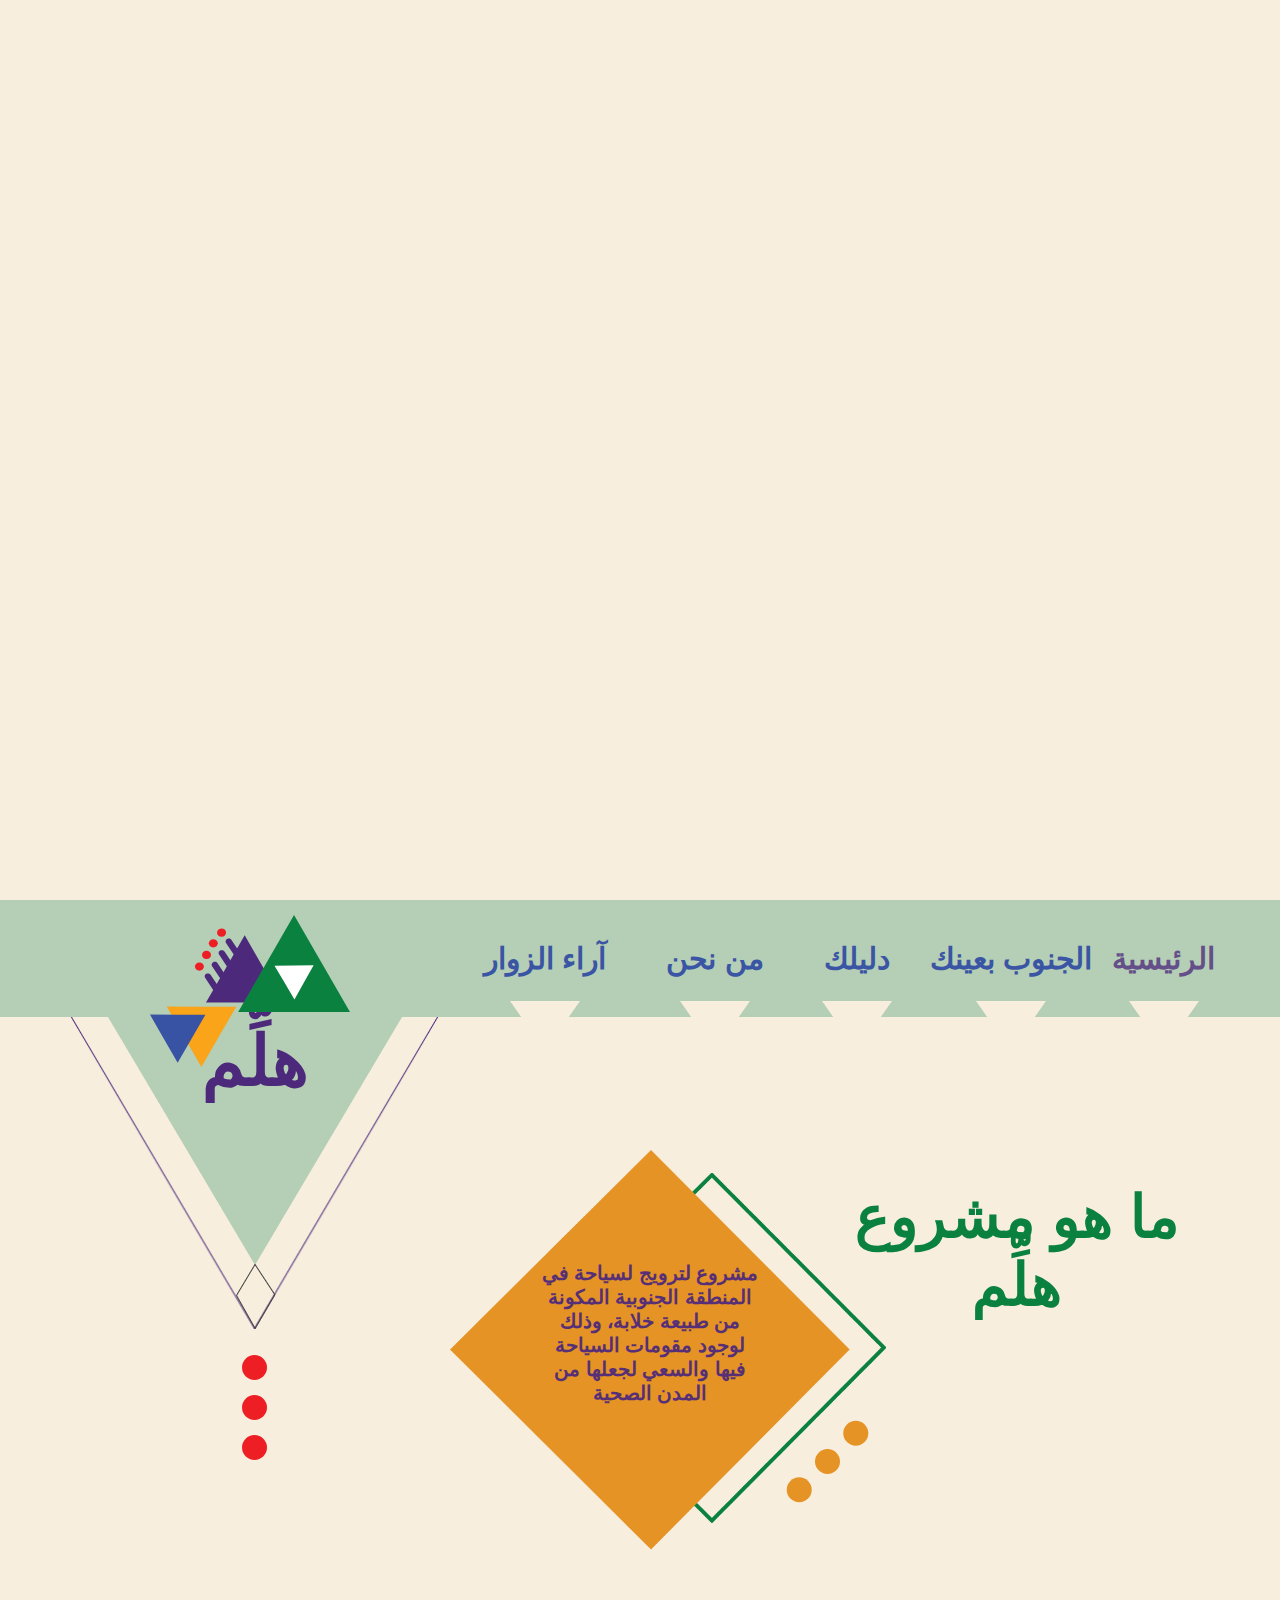
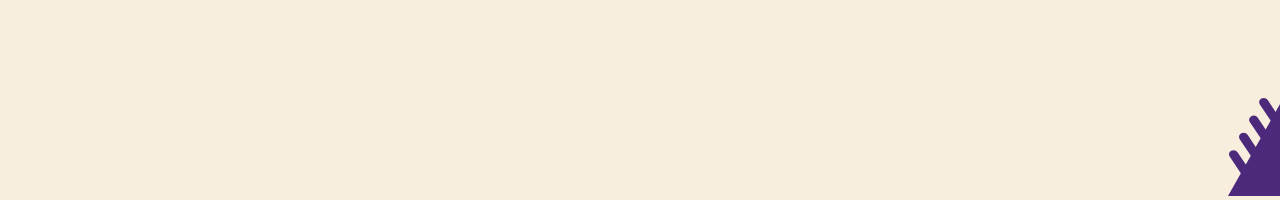
<file: index.html>
<!DOCTYPE html>
<html lang="ar">

<head>
    <meta charset="UTF-8">
    <meta name="viewport" content="width=device-width, initial-scale=1.0">
    <link rel="stylesheet" href="./css/style.css" />
    <link rel="icon" type="image/x-icon" href="./media/images/logo.svg">
    <title>هلِّم - الرئيسية</title>
</head>

<body>
    <section class="intro" id="intro">
        <iframe width="100%" height="100%" src="https://www.youtube.com/embed/hn8tTru2P1s" frameborder="0" allowfullscreen></iframe>
    </section>
    <section class="home" id="home">
        <div class="separate">
            <div class="header">
                <ul>
                    <li class="list-item">
                        <a href="/" style="color: #654F89">الرئيسية</a>
                        <div class="rectangle"></div>
                    </li>
                    <li class="list-item">
                        <a href="./public/south.html">الجنوب بعينك</a>
                        <div class="rectangle"></div>
                    </li>
                    <li class="list-item">
                        <a href="./public/guide.html">دليلك</a>
                        <div class="rectangle"></div>
                    </li>
                    <li class="list-item" style="margin: 0 20px">
                        <a href="./public/about.html">من نحن</a>
                        <div class="rectangle"></div>
                    </li>
                    <li class="list-item">
                        <a href="./public/visitors.html" >آراء الزوار</a>
                        <div class="rectangle"></div>
                    </li>
                </ul>
            </div>
            <div class="logo">
                <img src="./media/images/logo.svg" />
            </div>
            <div class="g-rectangle">
            </div>
            <div class="p-rectangle">
                <img src="./media/images/p_rectangle.png" />
            </div>
            <div class="path">
                <img src="./media/images/path.png" />
            </div>
            <div class="blue-hallom">
                <h3>
                    <span>هلِّم</span>
                </h3>
            </div>
        </div>
        <div class="bottom-path">
            <img src="./media/images/bottom_path.svg" />
        </div>
        <div class="bottom-group">
            <img src="./media/images/bottom_group.svg" />
        </div>
        <div class="rect">
            <div class="rect-image">
                <img src="./media/images/rect2.png" />
            </div>
            <div class="rect-content">
                <p>مشروع لترويج لسياحة في المنطقة الجنوبية المكونة من طبيعة خلابة، وذلك لوجود مقومات السياحة فيها
                    والسعي
                    لجعلها من المدن الصحية
                </p>
            </div>
        </div>
        <div class="green-shape">
            <img src="./media/images/green-shape.png" />
        </div>
        <div class="word-hallom">
            <h3>ما هو مشروع</h3>
            <h3>هلِّم</h3>
        </div>
        <div class="dots">
            <div class="dot"></div>
            <div class="dot"></div>
            <div class="dot"></div>
        </div>
        <div class="r-dots">
            <div class="r-dot"></div>
            <div class="r-dot"></div>
            <div class="r-dot"></div>
        </div>
    </section>
</body>

</html>
</file>
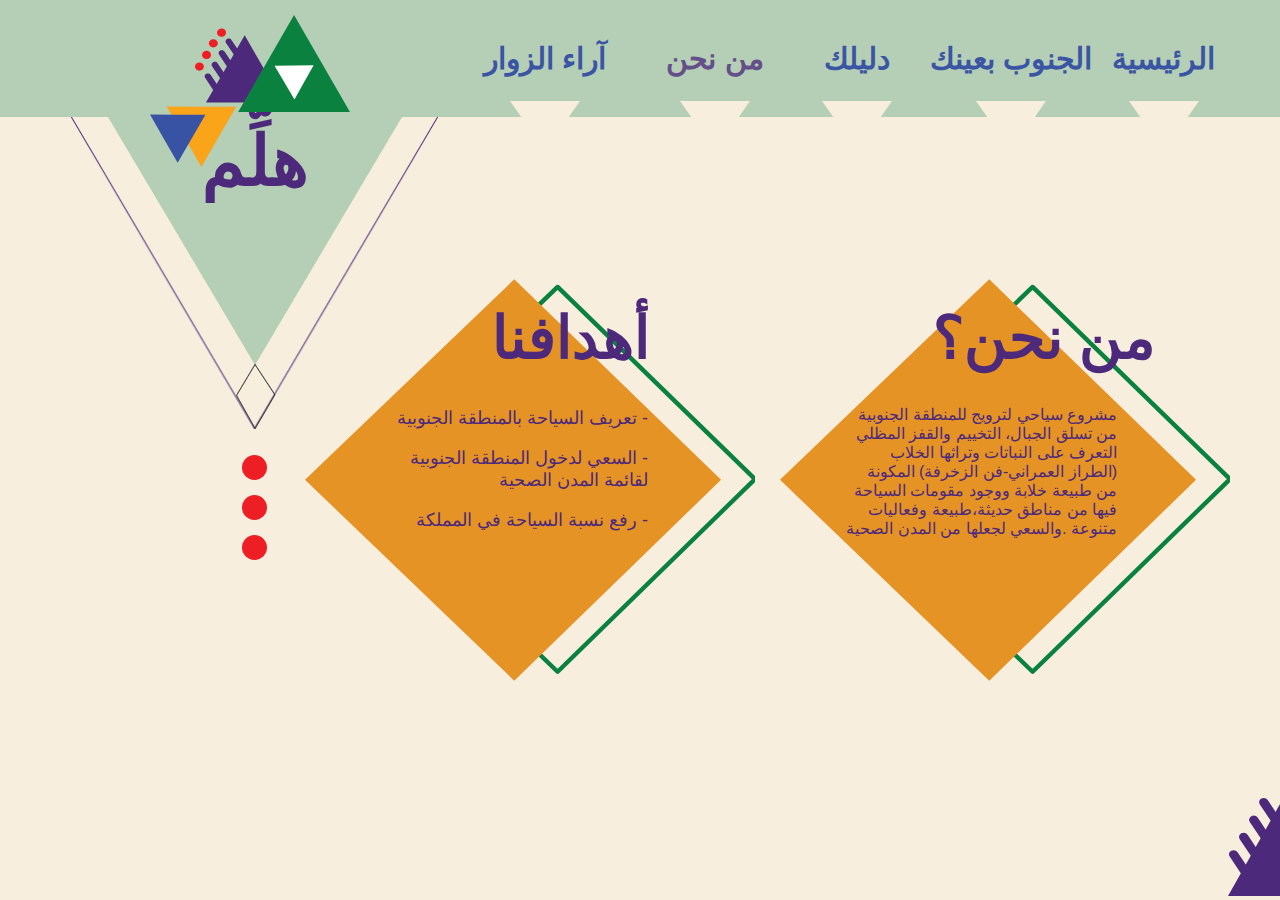
<file: html/about.html>
<!DOCTYPE html>
<html lang="ar">

<head>
    <meta charset="UTF-8">
    <meta name="viewport" content="width=device-width, initial-scale=1.0">
    <link rel="stylesheet" href="../css/style.css" />
    <link rel="icon" type="image/x-icon" href="../media/images/logo.svg">
    <title>هلِّم - الرئيسية</title>
</head>

<body>
    <div class="container">
        <div class="separate">
            <div class="header">
                <ul>
                    <li class="list-item">
                        <a href="index.html">الرئيسية</a>
                        <div class="rectangle"></div>
                    </li>
                    <li class="list-item">
                        <a href="south.html">الجنوب بعينك</a>
                        <div class="rectangle"></div>
                    </li>
                    <li class="list-item">
                        <a href="guide.html">دليلك</a>
                        <div class="rectangle"></div>
                    </li>
                    <li class="list-item" style="margin: 0 20px">
                        <a href="about.html" style="color: #654F89">من نحن</a>
                        <div class="rectangle"></div>
                    </li>
                    <li class="list-item">
                        <a href="visitors.html" >آراء الزوار</a>
                        <div class="rectangle"></div>
                    </li>
                </ul>
            </div>
            <div class="logo">
                <img src="../media/images/logo.svg" />
            </div>
            <div class="g-rectangle">
            </div>
            <div class="p-rectangle">
                <img src="../media/images/p_rectangle.png" />
            </div>
            <div class="path">
                <img src="../media/images/path.png" />
            </div>
            <div class="blue-hallom">
                <h3>هلِّم</h3>
            </div>
        </div>
        <div class="bottom-path">
            <img src="../media/images/bottom_path.svg" />
        </div>
        <div class="bottom-group">
            <img src="../media/images/bottom_group.svg" />
        </div>
        <div class="dots">
            <div class="dot"></div>
            <div class="dot"></div>
            <div class="dot"></div>
        </div>
        <section class="about" id="about">
          <div class="goals" id="goals">
            <div class="image">
                <img src="../media/images/about_rect.svg"/>
            </div>
            <div class="word">
                <h3>أهدافنا</h3>
            </div>
            <div class="content">
                <p>- تعريف السياحة بالمنطقة الجنوبية</p>
                <p>- السعي لدخول المنطقة الجنوبية لقائمة المدن الصحية</p>
                <p>- رفع نسبة السياحة في المملكة</p>
            </div>
          </div>
          <div class="aboutDef" id="aboutDef">
            <div class="image">
                <img src="../media/images/about_rect.svg"/>
            </div>
            <div class="word">
                <h3>من نحن؟</h3>
            </div>
            <div class="content">
              <p> مشروع سياحي لترويج للمنطقة الجنوبية من تسلق الجبال، التخييم والقفز المظلي التعرف على النباتات وتراثها الخلاب (الطراز العمراني-فن الزخرفة) المكونة من طبيعة خلابة ووجود مقومات السياحة فيها من مناطق حديثة،طبيعة وفعاليات متنوعة .والسعي لجعلها من المدن الصحية  </p>
            </div>
          </div>
        </section>
    </div>
</body>

</html>
</file>
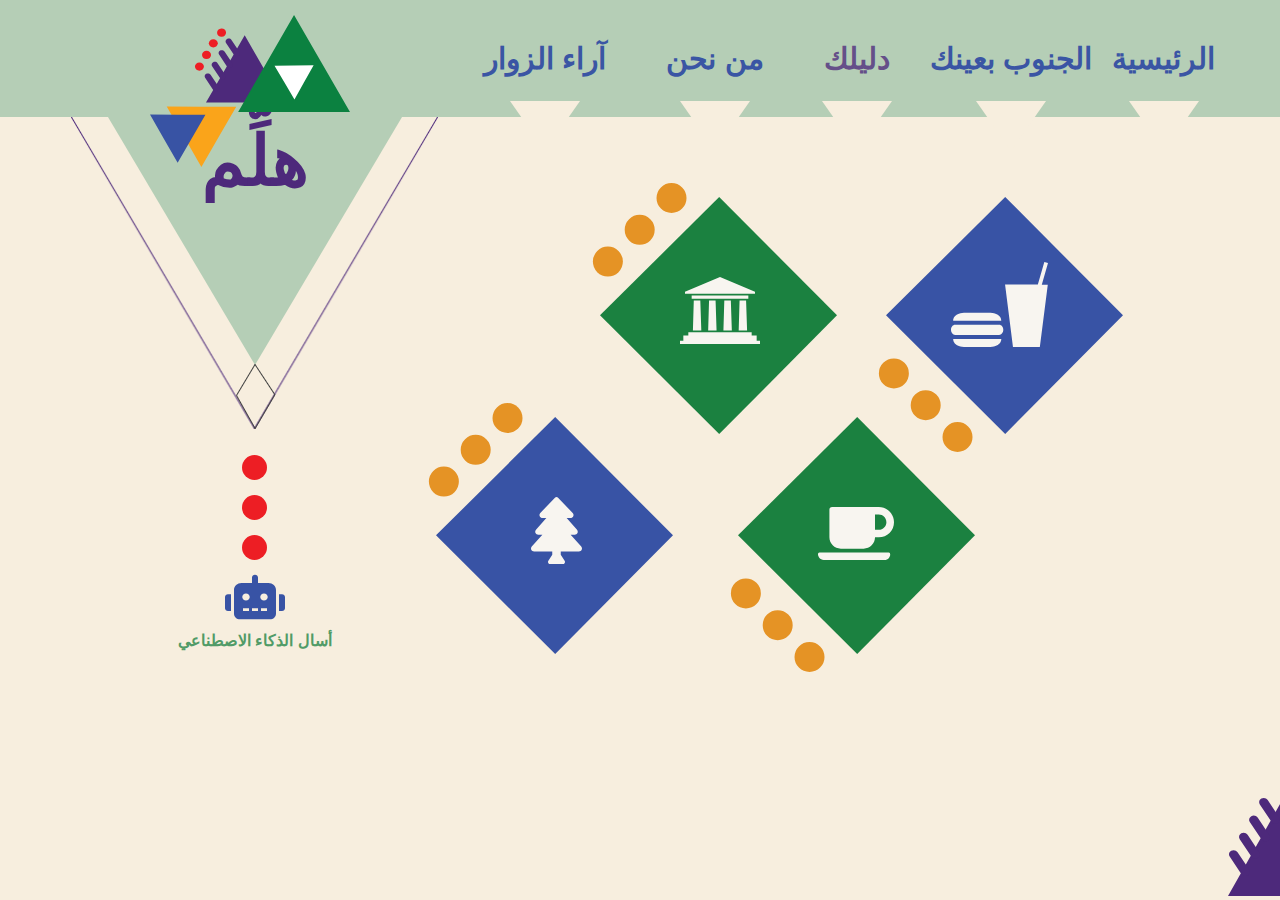
<file: html/guide.html>
<!DOCTYPE html>
<html lang="ar">

<head>
    <meta charset="UTF-8">
    <meta name="viewport" content="width=device-width, initial-scale=1.0">
    <link rel="stylesheet" href="../css/style.css" />
    <link rel="icon" type="image/x-icon" href="../media/images/logo.svg">
    <title>هلِّم - الرئيسية</title>
</head>

<body>
    <div class="container">
        <div class="separate">
            <div class="header">
                <ul>
                    <li class="list-item">
                        <a href="index.html">الرئيسية</a>
                        <div class="rectangle"></div>
                    </li>
                    <li class="list-item">
                        <a href="south.html">الجنوب بعينك</a>
                        <div class="rectangle"></div>
                    </li>
                    <li class="list-item">
                        <a href="guide.html" style="color: #654F89">دليلك</a>
                        <div class="rectangle"></div>
                    </li>
                    <li class="list-item" style="margin: 0 20px">
                        <a href="about.html">من نحن</a>
                        <div class="rectangle"></div>
                    </li>
                    <li class="list-item">
                        <a href="visitors.html" >آراء الزوار</a>
                        <div class="rectangle"></div>
                    </li>
                </ul>
            </div>
            <div class="logo">
                <img src="../media/images/logo.svg" />
            </div>
            <div class="g-rectangle">
            </div>
            <div class="p-rectangle">
                <img src="../media/images/p_rectangle.png" />
            </div>
            <div class="path">
                <img src="../media/images/path.png" />
            </div>
            <div class="blue-hallom">
                <h3>هلِّم</h3>
            </div>
        </div>
        <div class="bottom-path">
            <img src="../media/images/bottom_path.svg" />
        </div>
        <div class="bottom-group">
            <img src="../media/images/bottom_group.svg" />
        </div>
        <div class="dots">
            <div class="dot"></div>
            <div class="dot"></div>
            <div class="dot"></div>
        </div>
        <section class="guide" id="guide">
            <div class="left-guide-green" id="leftGuideGreen">
                <div class="image">
                    <img src="../media/images/guide-green.svg" />
                </div>
                <div class="icon">
                    <img src="../media/icons/museum.svg" />
                </div>
                <div class="specialDots">
                    <div class="specialDot"></div>
                    <div class="specialDot"></div>
                    <div class="specialDot"></div>
                </div>
            </div>
            <div class="right-guide-blue" id="rightGuideBlue">
                <div class="image">
                    <img src="../media/images/guide-blue.svg" />
                </div>
                <div class="icon">
                    <img src="../media/icons/food.svg" />
                </div>
                <div class="specialDots">
                    <div class="specialDot"></div>
                    <div class="specialDot"></div>
                    <div class="specialDot"></div>
                </div>
            </div>
            <div class="left-guide-blue" id="leftGuideBlue">
                <div class="image">
                    <img src="../media/images/guide-blue.svg" />
                </div>
                <div class="icon">
                    <img src="../media/icons/tree.svg" />
                </div>
                <div class="specialDots">
                    <div class="specialDot"></div>
                    <div class="specialDot"></div>
                    <div class="specialDot"></div>
                </div>
            </div>
            <div class="right-guide-green" id="rightGuideGreen">
                <div class="image">
                    <img src="../media/images/guide-green.svg" />
                </div>
                <div class="icon">
                    <img src="../media/icons/coffee.svg" />
                </div>
                <div class="specialDots">
                    <div class="specialDot"></div>
                    <div class="specialDot"></div>
                    <div class="specialDot"></div>
                </div>
            </div>
            <div class="ai" id="ai">
                <div class="ai-image"><img src="../media/icons/robot.svg" /></div>
                <h3>أسال الذكاء الاصطناعي</h3>
            </div>
        </section>
        <section class="guide" id="guideContent" style="display: none;">
            <a class="left-guide-green" id="leftGuideGreenA" target="_blank" href="https//www.google.com">
                <div class="image">
                    <img src="../media/images/guide-green.svg" />
                </div>
                <div class="text">
                    <h3 id="head1"></h3>
                </div>
                <div class="specialDots">
                    <div class="specialDot"></div>
                    <div class="specialDot"></div>
                    <div class="specialDot"></div>
                </div>
            </a>
            <a class="right-guide-blue" id="rightGuideBlueA" target="_blank">
                <div class="image">
                    <img src="../media/images/guide-blue.svg" />
                </div>
                <div class="text">
                    <h3 id="head2"></h3>
                </div>
                <div class="specialDots">
                    <div class="specialDot"></div>
                    <div class="specialDot"></div>
                    <div class="specialDot"></div>
                </div>
            </a>
            <a class="left-guide-blue" id="leftGuideBlueA" target="_blank">
                <div class="image">
                    <img src="../media/images/guide-blue.svg" />
                </div>
                <div class="text">
                    <h3 id="head3"></h3>
                </div>
                <div class="specialDots">
                    <div class="specialDot"></div>
                    <div class="specialDot"></div>
                    <div class="specialDot"></div>
                </div>
            </a>
            <a class="right-guide-green" id="rightGuideGreenA" target="_blank">
                <div class="image">
                    <img src="../media/images/guide-green.svg" />
                </div>
                <div class="text">
                    <h3 id="head4"></h3>
                </div>
                <div class="specialDots">
                    <div class="specialDot"></div>
                    <div class="specialDot"></div>
                    <div class="specialDot"></div>
                </div>
            </a>
            <div class="back" id="back">
                <h3>الخلف</h3>
            </div>
        </section>
        <section class="aiContent" id="aiContent" style="display: none;">
            <div class="right-aiContent">
                <div class="ai-rect">
                    <div class="ai-image">
                        <img src="../media/images/ai_green.svg" />
                    </div>
                    <div class="ai-path">
                        <img src="../media/images/ai_rect_path.png" />
                    </div>
                    <div class="ai-word">
                        <h3>الفئة</h3>
                    </div>
                </div>
                <div class="ai-rect">
                    <div class="ai-image">
                        <img src="../media/images/ai_green.svg" />
                    </div>
                    <div class="ai-path">
                        <img src="../media/images/ai_rect_path.png" />
                    </div>
                    <div class="ai-word">
                        <h3>البلد</h3>
                    </div>
                </div>
                <div class="ai-rect">
                    <div class="ai-image">
                        <img src="../media/images/ai_green.svg" />
                    </div>
                    <div class="ai-path">
                        <img src="../media/images/ai_rect_path.png" />
                    </div>
                    <div class="ai-word">
                        <h3>النوع</h3>
                    </div>
                </div>
            </div>
            <div class="left-aiContent">
                <div class="ai-rect">
                    <div class="ai-image">
                        <img src="../media/images/ai_yellow.svg" />
                    </div>
                    <div class="ai-path">
                        <img src="../media/images/ai_path.png" />
                    </div>
                    <div class="ai-word">
                        <select name="category" id="category">
                            <option value="selected" selected>الفئة</option>
                            <option value="مطعم">مطعم</option>
                            <option value="كافية">كافية</option>
                            <option value="مزار سياحي">مزار سياحي</option>
                            <option value="سوق">سوق</option>
                        </select>
                    </div>
                </div>
                <div class="ai-rect">
                    <div class="ai-image">
                        <img src="../media/images/ai_yellow.svg" />
                    </div>
                    <div class="ai-path">
                        <img src="../media/images/ai_path.png" />
                    </div>
                    <div class="ai-word">
                        <select name="country" id="country">
                            <option value="selected" selected>البلد</option>
                            <option value="أمريكي">أمريكي</option>
                            <option value="سعودي">سعودي</option>
                            <option value="ايطالي">ايطالي</option>
                        </select>
                    </div>
                </div>
                <div class="ai-rect">
                    <div class="ai-image">
                        <img src="../media/images/ai_yellow.svg" />
                    </div>
                    <div class="ai-path">
                        <img src="../media/images/ai_path.png" />
                    </div>
                    <div class="ai-word">
                        <select name="type" id="type">
                            <option value="selected" selected>النوع</option>
                            <option value="كاجول">كاجول</option>
                            <option value="فاين داينق">فاين داينق</option>
                        </select>
                    </div>
                </div>
            </div>
        </section>
    </div>
    <script src="../scripts/guide.js"></script>
</body>

</html>
</file>
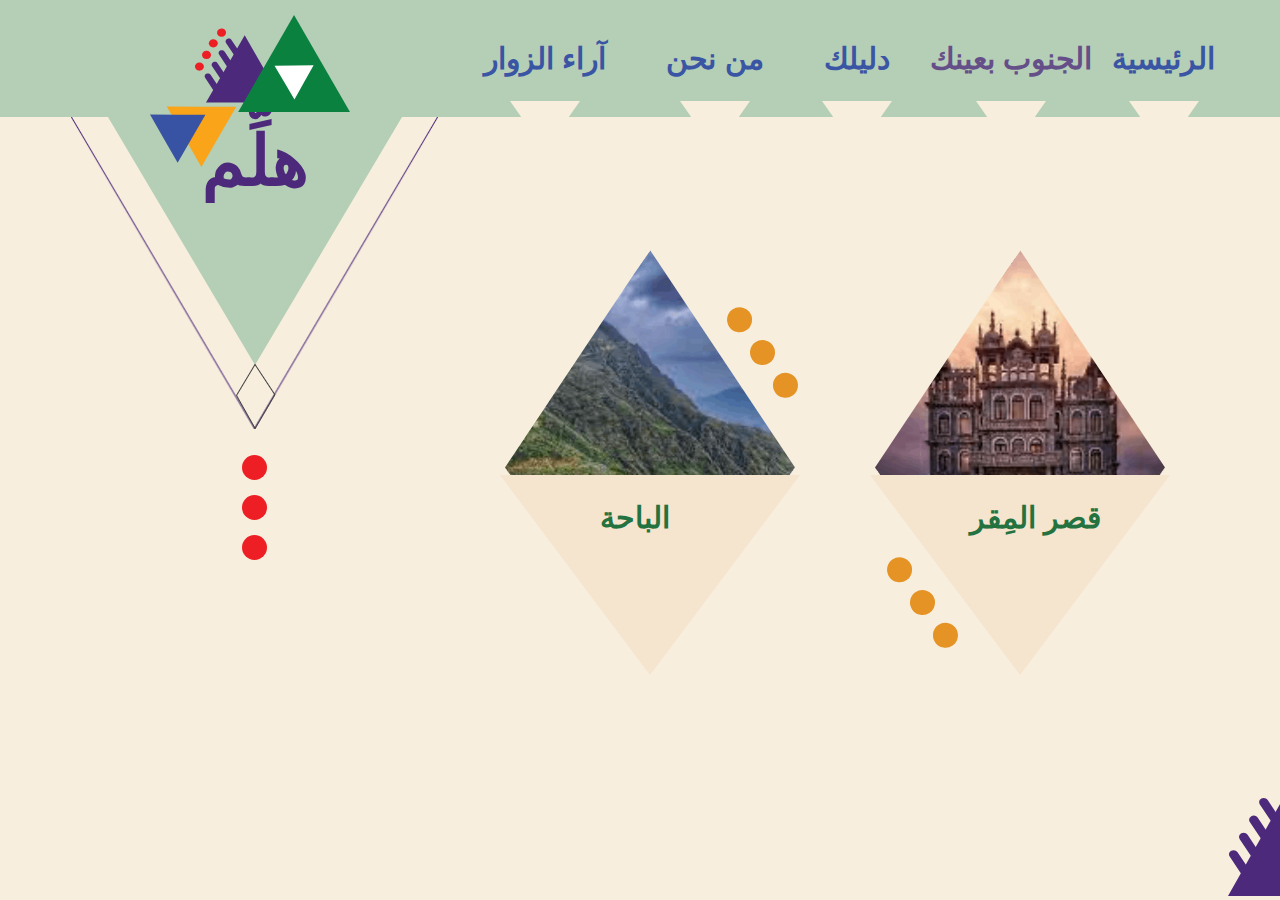
<file: html/south.html>
<!DOCTYPE html>
<html lang="ar">

<head>
    <meta charset="UTF-8">
    <meta name="viewport" content="width=device-width, initial-scale=1.0">
    <link rel="stylesheet" href="../css/style.css" />
    <link rel="icon" type="image/x-icon" href="../media/images/logo.svg">
    <title>هلِّم - الرئيسية</title>
</head>

<body>
    <div class="container">
        <div class="separate">
            <div class="header">
                <ul>
                    <li class="list-item">
                        <a href="index.html">الرئيسية</a>
                        <div class="rectangle"></div>
                    </li>
                    <li class="list-item">
                        <a href="south.html" style="color: #654F89">الجنوب بعينك</a>
                        <div class="rectangle"></div>
                    </li>
                    <li class="list-item">
                        <a href="guide.html">دليلك</a>
                        <div class="rectangle"></div>
                    </li>
                    <li class="list-item" style="margin: 0 20px">
                        <a href="about.html">من نحن</a>
                        <div class="rectangle"></div>
                    </li>
                    <li class="list-item">
                        <a href="visitors.html">آراء الزوار</a>
                        <div class="rectangle"></div>
                    </li>
                </ul>
            </div>
            <div class="logo">
                <img src="../media/images/logo.svg" />
            </div>
            <div class="g-rectangle">
            </div>
            <div class="p-rectangle">
                <img src="../media/images/p_rectangle.png" />
            </div>
            <div class="path">
                <img src="../media/images/path.png" />
            </div>
            <div class="blue-hallom">
                <h3>هلِّم</h3>
            </div>
        </div>
        <div class="bottom-path">
            <img src="../media/images/bottom_path.svg" />
        </div>
        <div class="bottom-group">
            <img src="../media/images/bottom_group.svg" />
        </div>
        <div class="dots">
            <div class="dot"></div>
            <div class="dot"></div>
            <div class="dot"></div>
        </div>
        <section class="south" id="south">
            <a href="#" id="BahaOpen">
                <div class="south360-abs">
                    <div class="bg-image-triangle"></div>
                    <div class="bottom-element">
                        <h1>الباحة</h1>
                    </div>
                </div>
            </a>
            <a href="#" id="HeadquartersOpen">
                <div class="south360-abs2">
                    <div class="bg-image-triangle bg-image-trianglea"></div>
                    <div class="bottom-element">
                        <h1>قصر المِقر</h1>
                    </div>
                </div>
            </a>
            <div class="s-dots">
                <div class="s-dot"></div>
                <div class="s-dot"></div>
                <div class="s-dot"></div>
            </div>
            <div class="s-dots ss-dots">
                <div class="s-dot"></div>
                <div class="s-dot"></div>
                <div class="s-dot"></div>
            </div>
        </section>
        <div class="frames" id="frames" style="display: none">
            <iframe id="Headquarters" width="100%" height="100%" src="" frameborder="0" allowfullscreen style="display: none;"></iframe>
            <iframe id="Baha" width="100%" height="100%" src="" frameborder="0" allowfullscreen style="display: none;"></iframe>
            <div class="frameBack" id="frameBack">
                <h3>الخلف</h3>
            </div>
        </div>
    </div>
    <script src="../scripts/south.js"></script>
</body>

</html>
</file>
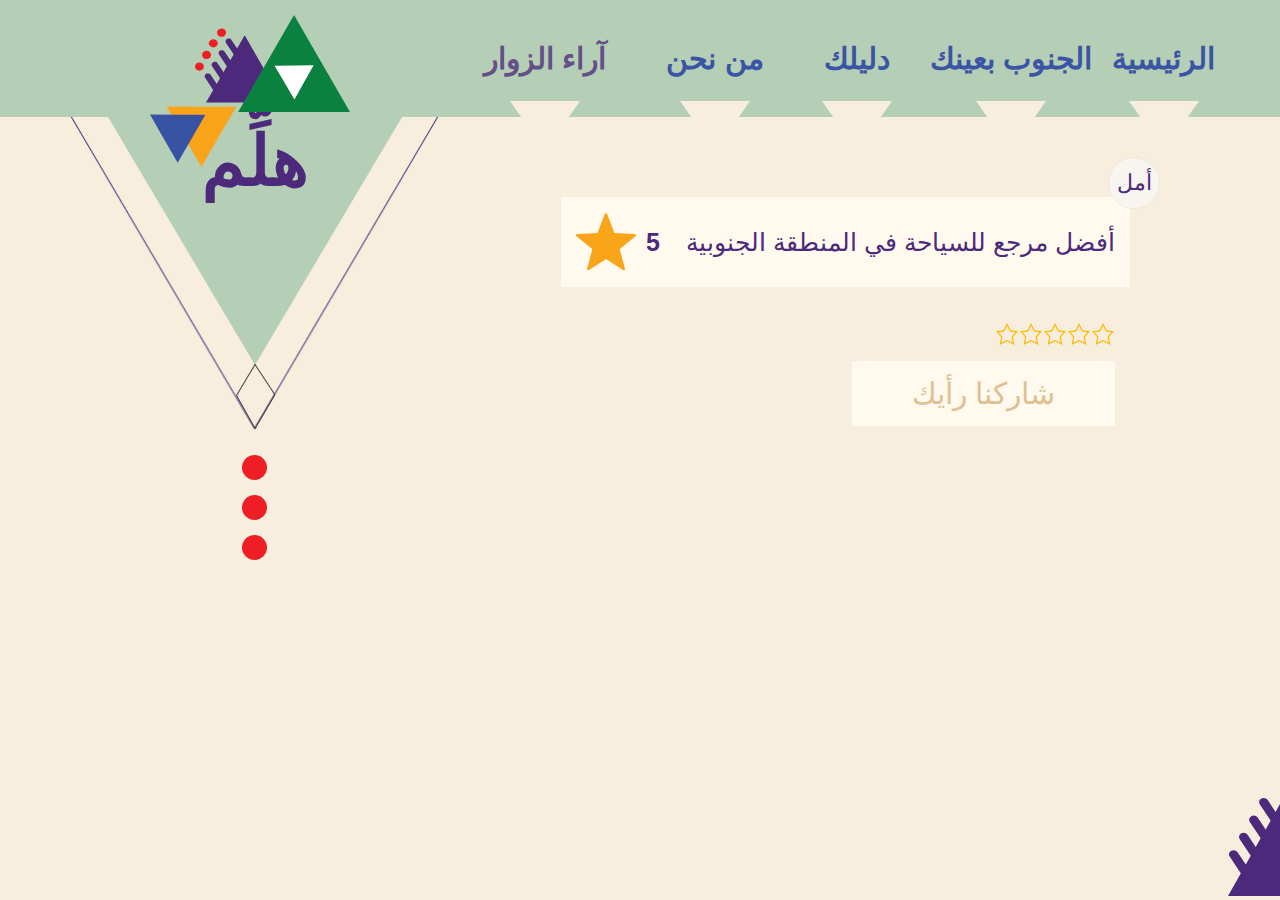
<file: html/visitors.html>
<!DOCTYPE html>
<html lang="ar">

<head>
    <meta charset="UTF-8">
    <meta name="viewport" content="width=device-width, initial-scale=1.0">
    <link rel="stylesheet" href="../css/star-rating.min.css" />
    <link rel="stylesheet" href="../css/style.css" />
    <link rel="icon" type="image/x-icon" href="../media/images/logo.svg">
    <title>هلِّم - الرئيسية</title>
</head>

<body>
    <div class="container">
        <div class="separate">
            <div class="header">
                <ul>
                    <li class="list-item">
                        <a href="index.html">الرئيسية</a>
                        <div class="rectangle"></div>
                    </li>
                    <li class="list-item">
                        <a href="south.html">الجنوب بعينك</a>
                        <div class="rectangle"></div>
                    </li>
                    <li class="list-item">
                        <a href="guide.html">دليلك</a>
                        <div class="rectangle"></div>
                    </li>
                    <li class="list-item" style="margin: 0 20px">
                        <a href="about.html">من نحن</a>
                        <div class="rectangle"></div>
                    </li>
                    <li class="list-item">
                        <a href="visitors.html" style="color: #654F89">آراء الزوار</a>
                        <div class="rectangle"></div>
                    </li>
                </ul>
            </div>
            <div class="logo">
                <img src="../media/images/logo.svg" />
            </div>
            <div class="g-rectangle">
            </div>
            <div class="p-rectangle">
                <img src="../media/images/p_rectangle.png" />
            </div>
            <div class="path">
                <img src="../media/images/path.png" />
            </div>
            <div class="blue-hallom">
                <h3>هلِّم</h3>
            </div>
        </div>
        <div class="bottom-path">
            <img src="../media/images/bottom_path.svg" />
        </div>
        <div class="bottom-group">
            <img src="../media/images/bottom_group.svg" />
        </div>
        <div class="dots">
            <div class="dot"></div>
            <div class="dot"></div>
            <div class="dot"></div>
        </div>
        <section class="visitors" id="visitors">
            <div class="reviews" id="reviews">
                <div class="review">
                    <div class="name"><span>أمل</span></div>
                    <div class="comment">
                        <p>أفضل مرجع للسياحة في المنطقة الجنوبية</p>
                        <div class="star">
                            <span style="font-family: sans-serif">5</span>
                            <img src="../media/images/star.png">
                        </div>
                    </div>
                </div>
            </div>
            <div class="options">
                <div class="expression">
                    <select class="star-rating">
                        <option value="">Select a rating</option>
                        <option value="5">Excellent</option>
                        <option value="4">Very Good</option>
                        <option value="3">Average</option>
                        <option value="2">Poor</option>
                        <option value="1">Terrible</option>
                    </select>
                    <div class="subscribeDiv">
                        <button type="button" class="subscribe" id="subscribe">شاركنا رأيك</button>
                    </div>
                </div>
                <div class="form" id="form" style="display: none;">
                    <div style="margin-bottom: 8px;">
                        <input type="text" placeholder="الاسم" id="name"/>
                    </div>
                  <div>
                    <textarea placeholder="اكتب رأيك" id="opinion"></textarea>
                  </div>
                  <div class="actions">
                    <button type="button" id="sendOpinion">أرسل</button>
                    <button type="button" id="cancelForm" style="margin-right: 8px">إلغاء</button>
                  </div>
                </div>
            </div>
        </section>
    </div>
    <script src="../scripts/star-rating.min.js"></script>
    <script src="../scripts/visitors.js"></script>
</body>

</html>
</file>
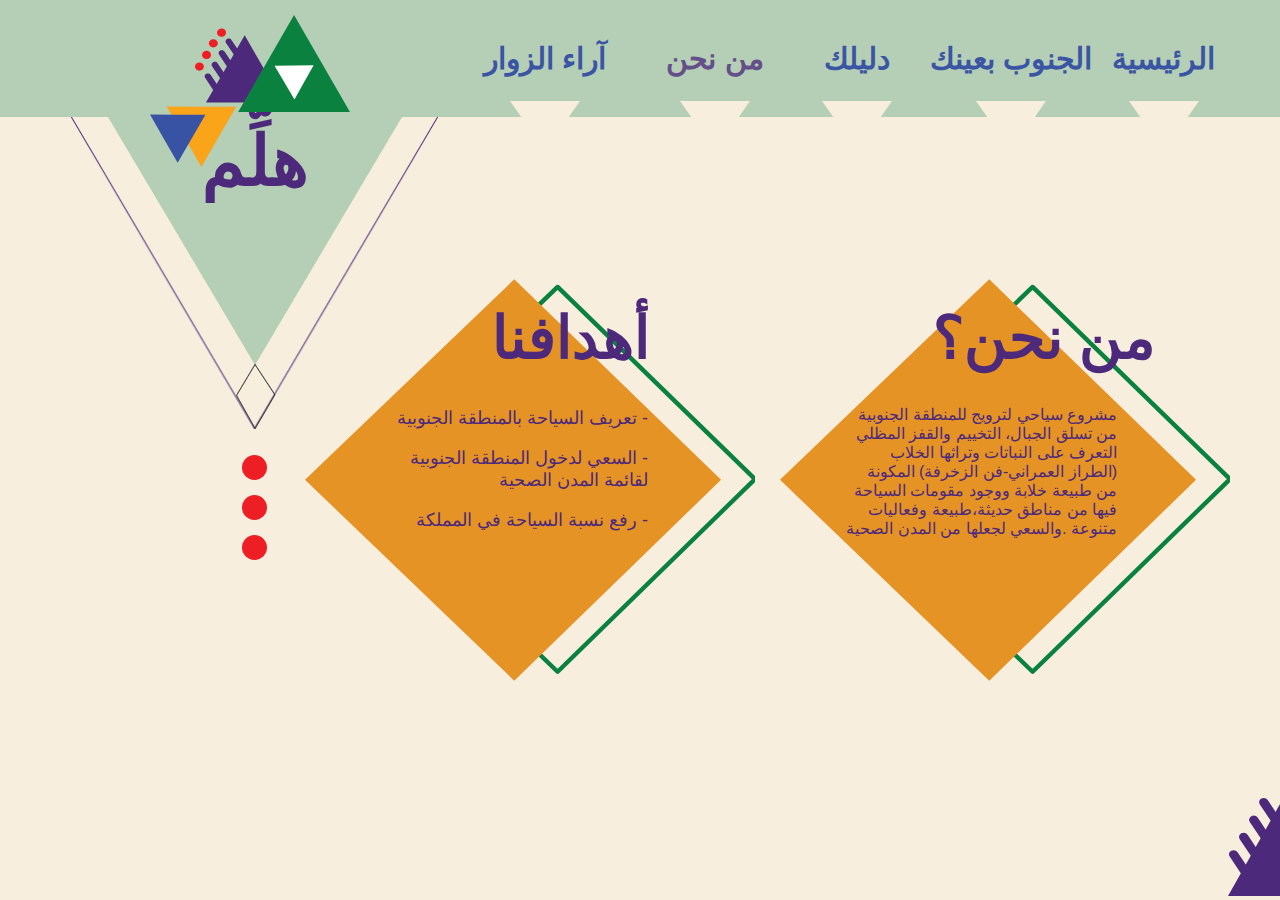
<file: public/about.html>
<!DOCTYPE html>
<html lang="ar">

<head>
    <meta charset="UTF-8">
    <meta name="viewport" content="width=device-width, initial-scale=1.0">
    <link rel="stylesheet" href="../css/style.css" />
    <link rel="icon" type="image/x-icon" href="../media/images/logo.svg">
    <title>هلِّم - الرئيسية</title>
</head>

<body>
    <div class="container">
        <div class="separate">
            <div class="header">
                <ul>
                    <li class="list-item">
                        <a href="/">الرئيسية</a>
                        <div class="rectangle"></div>
                    </li>
                    <li class="list-item">
                        <a href="south.html">الجنوب بعينك</a>
                        <div class="rectangle"></div>
                    </li>
                    <li class="list-item">
                        <a href="guide.html">دليلك</a>
                        <div class="rectangle"></div>
                    </li>
                    <li class="list-item" style="margin: 0 20px">
                        <a href="about.html" style="color: #654F89">من نحن</a>
                        <div class="rectangle"></div>
                    </li>
                    <li class="list-item">
                        <a href="visitors.html" >آراء الزوار</a>
                        <div class="rectangle"></div>
                    </li>
                </ul>
            </div>
            <div class="logo">
                <img src="../media/images/logo.svg" />
            </div>
            <div class="g-rectangle">
            </div>
            <div class="p-rectangle">
                <img src="../media/images/p_rectangle.png" />
            </div>
            <div class="path">
                <img src="../media/images/path.png" />
            </div>
            <div class="blue-hallom">
                <h3>هلِّم</h3>
            </div>
        </div>
        <div class="bottom-path">
            <img src="../media/images/bottom_path.svg" />
        </div>
        <div class="bottom-group">
            <img src="../media/images/bottom_group.svg" />
        </div>
        <div class="dots">
            <div class="dot"></div>
            <div class="dot"></div>
            <div class="dot"></div>
        </div>
        <section class="about" id="about">
          <div class="goals" id="goals">
            <div class="image">
                <img src="../media/images/about_rect.svg"/>
            </div>
            <div class="word">
                <h3>أهدافنا</h3>
            </div>
            <div class="content">
                <p>- تعريف السياحة بالمنطقة الجنوبية</p>
                <p>- السعي لدخول المنطقة الجنوبية لقائمة المدن الصحية</p>
                <p>- رفع نسبة السياحة في المملكة</p>
            </div>
          </div>
          <div class="aboutDef" id="aboutDef">
            <div class="image">
                <img src="../media/images/about_rect.svg"/>
            </div>
            <div class="word">
                <h3>من نحن؟</h3>
            </div>
            <div class="content">
              <p> مشروع سياحي لترويج للمنطقة الجنوبية من تسلق الجبال، التخييم والقفز المظلي التعرف على النباتات وتراثها الخلاب (الطراز العمراني-فن الزخرفة) المكونة من طبيعة خلابة ووجود مقومات السياحة فيها من مناطق حديثة،طبيعة وفعاليات متنوعة .والسعي لجعلها من المدن الصحية  </p>
            </div>
          </div>
        </section>
    </div>
</body>

</html>
</file>
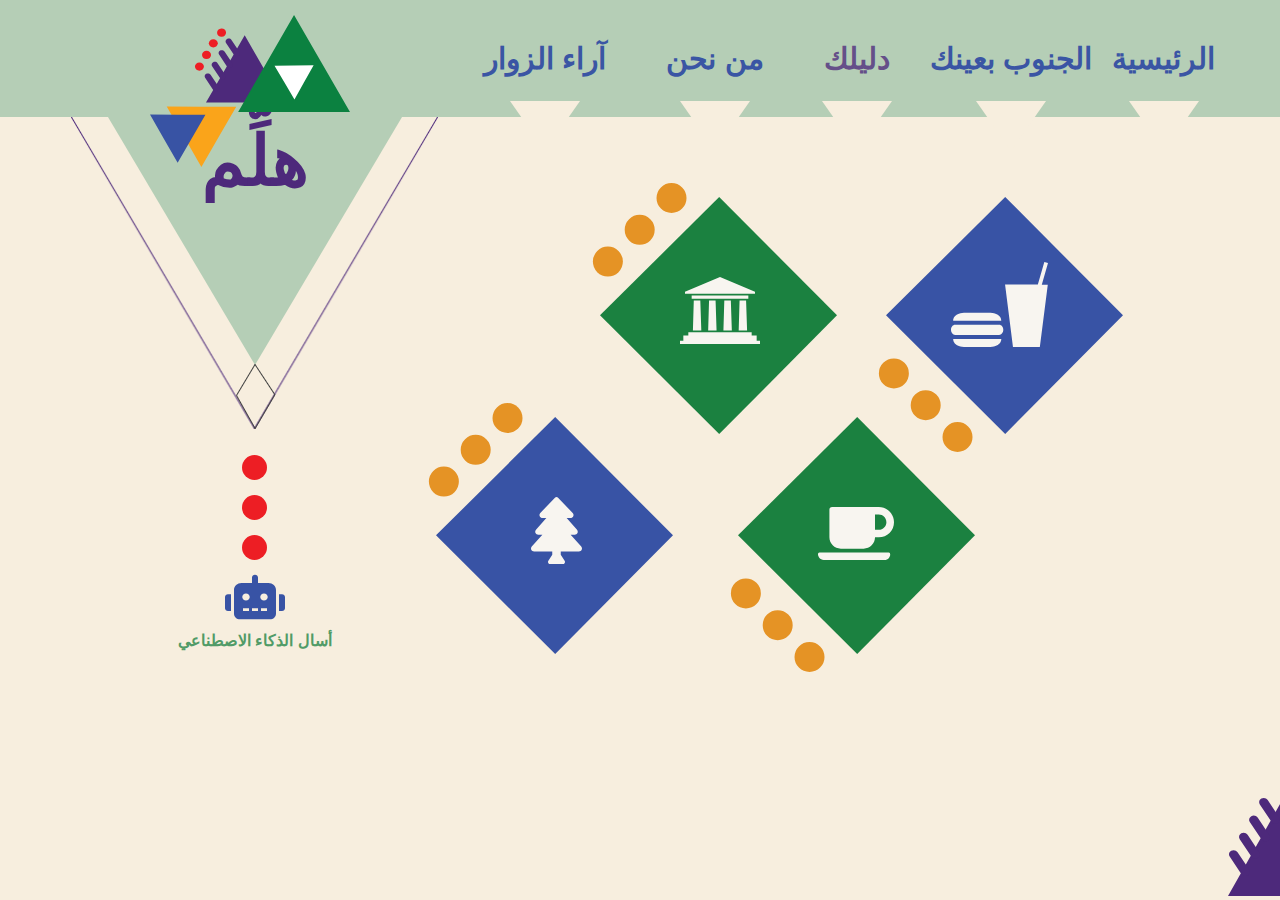
<file: public/guide.html>
<!DOCTYPE html>
<html lang="ar">

<head>
    <meta charset="UTF-8">
    <meta name="viewport" content="width=device-width, initial-scale=1.0">
    <link rel="stylesheet" href="../css/style.css" />
    <link rel="icon" type="image/x-icon" href="../media/images/logo.svg">
    <title>هلِّم - الرئيسية</title>
</head>

<body>
    <div class="container">
        <div class="separate">
            <div class="header">
                <ul>
                    <li class="list-item">
                        <a href="/">الرئيسية</a>
                        <div class="rectangle"></div>
                    </li>
                    <li class="list-item">
                        <a href="south.html">الجنوب بعينك</a>
                        <div class="rectangle"></div>
                    </li>
                    <li class="list-item">
                        <a href="guide.html" style="color: #654F89">دليلك</a>
                        <div class="rectangle"></div>
                    </li>
                    <li class="list-item" style="margin: 0 20px">
                        <a href="about.html">من نحن</a>
                        <div class="rectangle"></div>
                    </li>
                    <li class="list-item">
                        <a href="visitors.html" >آراء الزوار</a>
                        <div class="rectangle"></div>
                    </li>
                </ul>
            </div>
            <div class="logo">
                <img src="../media/images/logo.svg" />
            </div>
            <div class="g-rectangle">
            </div>
            <div class="p-rectangle">
                <img src="../media/images/p_rectangle.png" />
            </div>
            <div class="path">
                <img src="../media/images/path.png" />
            </div>
            <div class="blue-hallom">
                <h3>هلِّم</h3>
            </div>
        </div>
        <div class="bottom-path">
            <img src="../media/images/bottom_path.svg" />
        </div>
        <div class="bottom-group">
            <img src="../media/images/bottom_group.svg" />
        </div>
        <div class="dots">
            <div class="dot"></div>
            <div class="dot"></div>
            <div class="dot"></div>
        </div>
        <section class="guide" id="guide">
            <div class="left-guide-green" id="leftGuideGreen">
                <div class="image">
                    <img src="../media/images/guide-green.svg" />
                </div>
                <div class="icon">
                    <img src="../media/icons/museum.svg" />
                </div>
                <div class="specialDots">
                    <div class="specialDot"></div>
                    <div class="specialDot"></div>
                    <div class="specialDot"></div>
                </div>
            </div>
            <div class="right-guide-blue" id="rightGuideBlue">
                <div class="image">
                    <img src="../media/images/guide-blue.svg" />
                </div>
                <div class="icon">
                    <img src="../media/icons/food.svg" />
                </div>
                <div class="specialDots">
                    <div class="specialDot"></div>
                    <div class="specialDot"></div>
                    <div class="specialDot"></div>
                </div>
            </div>
            <div class="left-guide-blue" id="leftGuideBlue">
                <div class="image">
                    <img src="../media/images/guide-blue.svg" />
                </div>
                <div class="icon">
                    <img src="../media/icons/tree.svg" />
                </div>
                <div class="specialDots">
                    <div class="specialDot"></div>
                    <div class="specialDot"></div>
                    <div class="specialDot"></div>
                </div>
            </div>
            <div class="right-guide-green" id="rightGuideGreen">
                <div class="image">
                    <img src="../media/images/guide-green.svg" />
                </div>
                <div class="icon">
                    <img src="../media/icons/coffee.svg" />
                </div>
                <div class="specialDots">
                    <div class="specialDot"></div>
                    <div class="specialDot"></div>
                    <div class="specialDot"></div>
                </div>
            </div>
            <div class="ai" id="ai">
                <div class="ai-image"><img src="../media/icons/robot.svg" /></div>
                <h3>أسال الذكاء الاصطناعي</h3>
            </div>
        </section>
        <section class="guide" id="guideContent" style="display: none;">
            <a class="left-guide-green" id="leftGuideGreenA" target="_blank" href="https//www.google.com">
                <div class="image">
                    <img src="../media/images/guide-green.svg" />
                </div>
                <div class="text">
                    <h3 id="head1"></h3>
                </div>
                <div class="specialDots">
                    <div class="specialDot"></div>
                    <div class="specialDot"></div>
                    <div class="specialDot"></div>
                </div>
            </a>
            <a class="right-guide-blue" id="rightGuideBlueA" target="_blank">
                <div class="image">
                    <img src="../media/images/guide-blue.svg" />
                </div>
                <div class="text">
                    <h3 id="head2"></h3>
                </div>
                <div class="specialDots">
                    <div class="specialDot"></div>
                    <div class="specialDot"></div>
                    <div class="specialDot"></div>
                </div>
            </a>
            <a class="left-guide-blue" id="leftGuideBlueA" target="_blank">
                <div class="image">
                    <img src="../media/images/guide-blue.svg" />
                </div>
                <div class="text">
                    <h3 id="head3"></h3>
                </div>
                <div class="specialDots">
                    <div class="specialDot"></div>
                    <div class="specialDot"></div>
                    <div class="specialDot"></div>
                </div>
            </a>
            <a class="right-guide-green" id="rightGuideGreenA" target="_blank">
                <div class="image">
                    <img src="../media/images/guide-green.svg" />
                </div>
                <div class="text">
                    <h3 id="head4"></h3>
                </div>
                <div class="specialDots">
                    <div class="specialDot"></div>
                    <div class="specialDot"></div>
                    <div class="specialDot"></div>
                </div>
            </a>
            <div class="back" id="back">
                <h3>الخلف</h3>
            </div>
        </section>
        <section class="aiContent" id="aiContent" style="display: none;">
            <div class="right-aiContent">
                <div class="ai-rect">
                    <div class="ai-image">
                        <img src="../media/images/ai_green.svg" />
                    </div>
                    <div class="ai-path">
                        <img src="../media/images/ai_rect_path.png" />
                    </div>
                    <div class="ai-word">
                        <h3>الفئة</h3>
                    </div>
                </div>
                <div class="ai-rect">
                    <div class="ai-image">
                        <img src="../media/images/ai_green.svg" />
                    </div>
                    <div class="ai-path">
                        <img src="../media/images/ai_rect_path.png" />
                    </div>
                    <div class="ai-word">
                        <h3>البلد</h3>
                    </div>
                </div>
                <div class="ai-rect">
                    <div class="ai-image">
                        <img src="../media/images/ai_green.svg" />
                    </div>
                    <div class="ai-path">
                        <img src="../media/images/ai_rect_path.png" />
                    </div>
                    <div class="ai-word">
                        <h3>النوع</h3>
                    </div>
                </div>
            </div>
            <div class="left-aiContent">
                <div class="ai-rect">
                    <div class="ai-image">
                        <img src="../media/images/ai_yellow.svg" />
                    </div>
                    <div class="ai-path">
                        <img src="../media/images/ai_path.png" />
                    </div>
                    <div class="ai-word">
                        <select name="category" id="category">
                            <option value="selected" selected>الفئة</option>
                            <option value="مطعم">مطعم</option>
                            <option value="كافية">كافية</option>
                            <option value="مزار سياحي">مزار سياحي</option>
                            <option value="سوق">سوق</option>
                        </select>
                    </div>
                </div>
                <div class="ai-rect">
                    <div class="ai-image">
                        <img src="../media/images/ai_yellow.svg" />
                    </div>
                    <div class="ai-path">
                        <img src="../media/images/ai_path.png" />
                    </div>
                    <div class="ai-word">
                        <select name="country" id="country">
                            <option value="selected" selected>البلد</option>
                            <option value="أمريكي">أمريكي</option>
                            <option value="سعودي">سعودي</option>
                            <option value="ايطالي">ايطالي</option>
                        </select>
                    </div>
                </div>
                <div class="ai-rect">
                    <div class="ai-image">
                        <img src="../media/images/ai_yellow.svg" />
                    </div>
                    <div class="ai-path">
                        <img src="../media/images/ai_path.png" />
                    </div>
                    <div class="ai-word">
                        <select name="type" id="type">
                            <option value="selected" selected>النوع</option>
                            <option value="كاجول">كاجول</option>
                            <option value="فاين داينق">فاين داينق</option>
                        </select>
                    </div>
                </div>
            </div>
        </section>
    </div>
    <script src="../scripts/guide.js"></script>
</body>

</html>
</file>
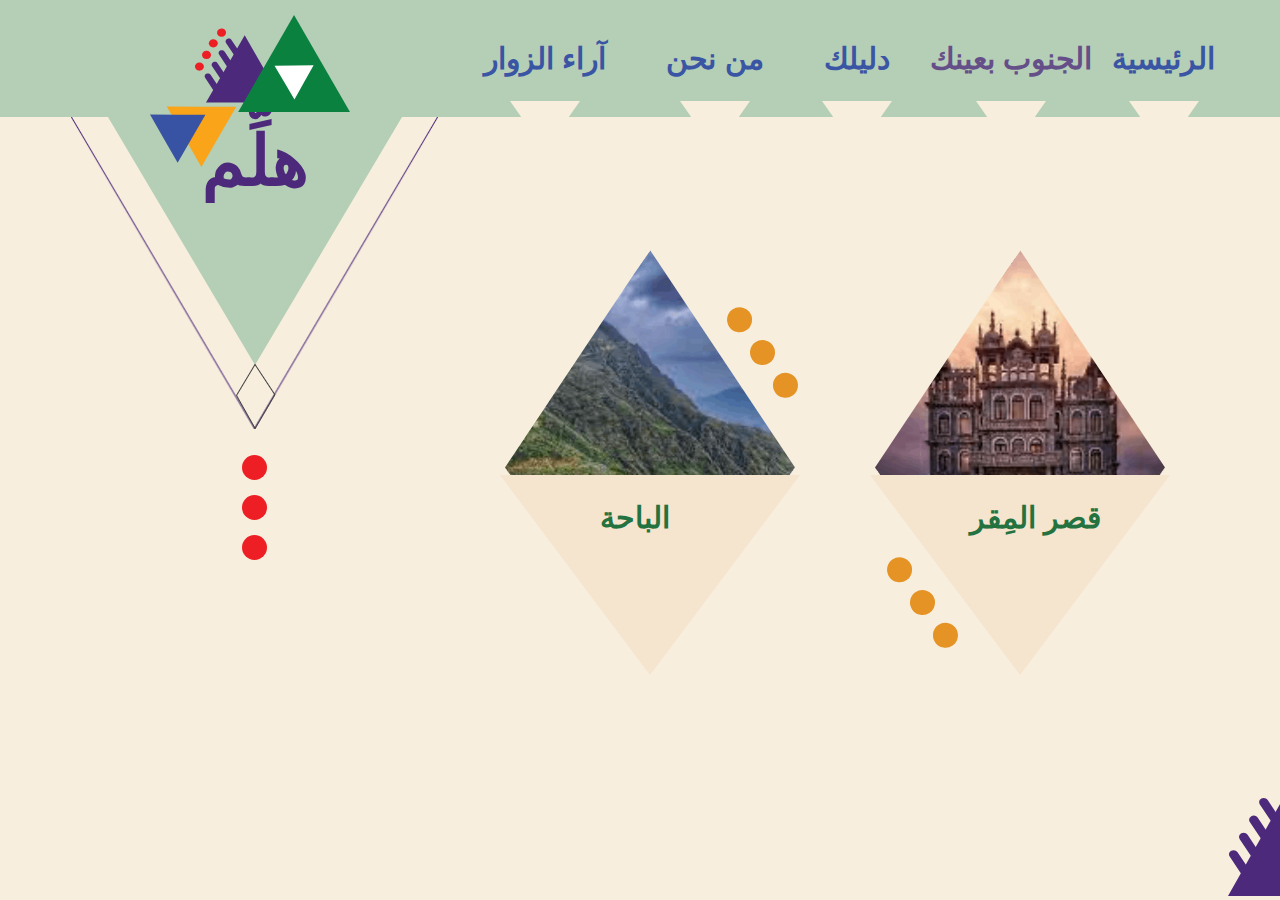
<file: public/south.html>
<!DOCTYPE html>
<html lang="ar">

<head>
    <meta charset="UTF-8">
    <meta name="viewport" content="width=device-width, initial-scale=1.0">
    <link rel="stylesheet" href="../css/style.css" />
    <link rel="icon" type="image/x-icon" href="../media/images/logo.svg">
    <title>هلِّم - الرئيسية</title>
</head>

<body>
    <div class="container">
        <div class="separate">
            <div class="header">
                <ul>
                    <li class="list-item">
                        <a href="/">الرئيسية</a>
                        <div class="rectangle"></div>
                    </li>
                    <li class="list-item">
                        <a  href="./south.html" style="color: #654F89">الجنوب بعينك</a>
                        <div class="rectangle"></div>
                    </li>
                    <li class="list-item">
                        <a href="./guide.html">دليلك</a>
                        <div class="rectangle"></div>
                    </li>
                    <li class="list-item" style="margin: 0 20px">
                        <a href="./about.html">من نحن</a>
                        <div class="rectangle"></div>
                    </li>
                    <li class="list-item">
                        <a href="./visitors.html" >آراء الزوار</a>
                        <div class="rectangle"></div>
                    </li>
                </ul>
            </div>
            <div class="logo">
                <img src="../media/images/logo.svg" />
            </div>
            <div class="g-rectangle">
            </div>
            <div class="p-rectangle">
                <img src="../media/images/p_rectangle.png" />
            </div>
            <div class="path">
                <img src="../media/images/path.png" />
            </div>
            <div class="blue-hallom">
                <h3>هلِّم</h3>
            </div>
        </div>
        <div class="bottom-path">
            <img src="../media/images/bottom_path.svg" />
        </div>
        <div class="bottom-group">
            <img src="../media/images/bottom_group.svg" />
        </div>
        <div class="dots">
            <div class="dot"></div>
            <div class="dot"></div>
            <div class="dot"></div>
        </div>
        <section class="south" id="south">
            <a href="#" id="BahaOpen">
                <div class="south360-abs">
                    <div class="bg-image-triangle"></div>
                    <div class="bottom-element">
                        <h1>الباحة</h1>
                    </div>
                </div>
            </a>
            <a href="#" id="HeadquartersOpen">
                <div class="south360-abs2">
                    <div class="bg-image-triangle bg-image-trianglea"></div>
                    <div class="bottom-element">
                        <h1>قصر المِقر</h1>
                    </div>
                </div>
            </a>
            <div class="s-dots">
                <div class="s-dot"></div>
                <div class="s-dot"></div>
                <div class="s-dot"></div>
            </div>
            <div class="s-dots ss-dots">
                <div class="s-dot"></div>
                <div class="s-dot"></div>
                <div class="s-dot"></div>
            </div>
        </section>
        <div class="frames" id="frames" style="display: none">
            <iframe id="Headquarters" width="100%" height="100%" src="" frameborder="0" allowfullscreen style="display: none;"></iframe>
            <iframe id="Baha" width="100%" height="100%" src="" frameborder="0" allowfullscreen style="display: none;"></iframe>
            <div class="frameBack" id="frameBack">
                <h3>الخلف</h3>
            </div>
        </div>
    </div>
    <script src="../scripts/south.js"></script>
</body>

</html>
</file>
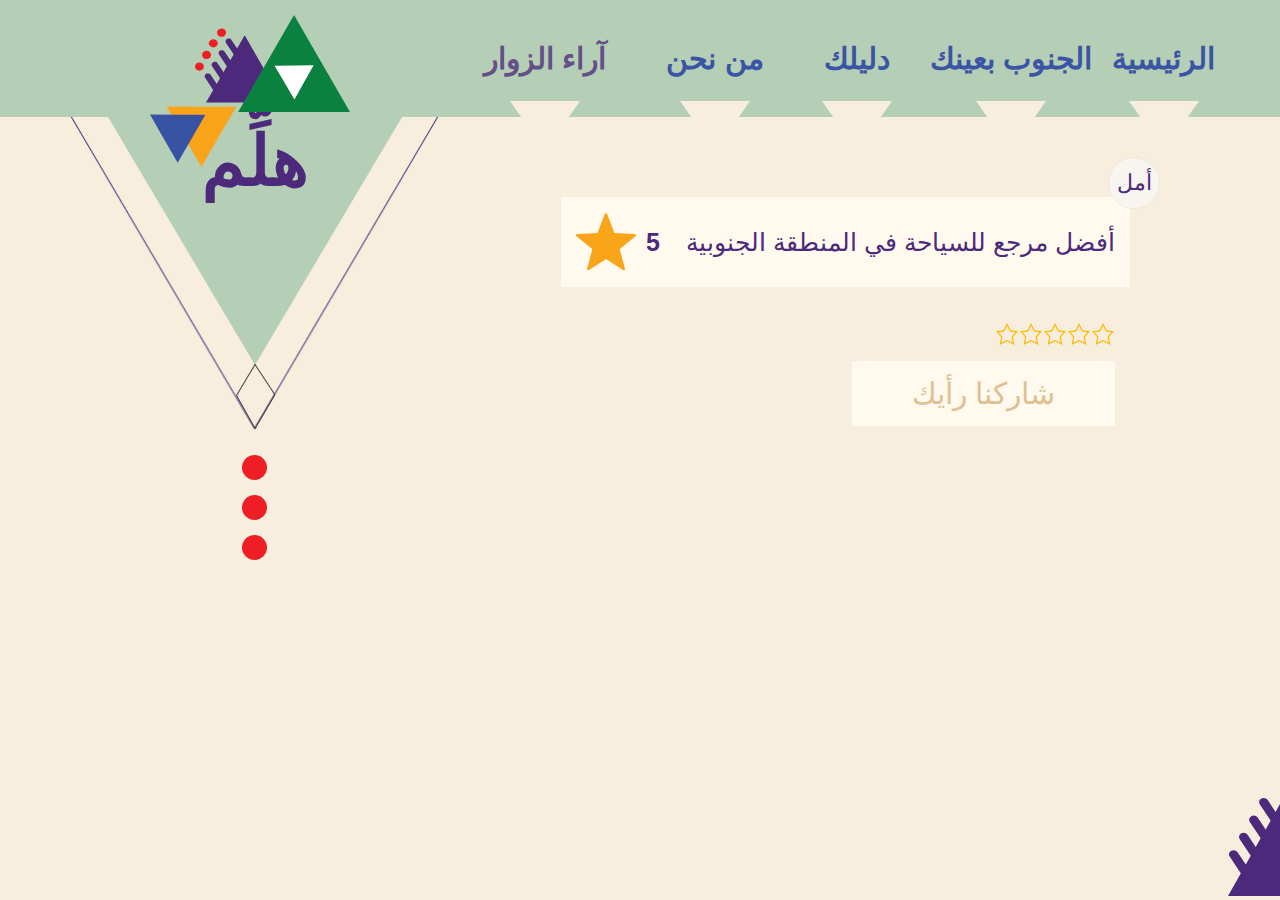
<file: public/visitors.html>
<!DOCTYPE html>
<html lang="ar">

<head>
    <meta charset="UTF-8">
    <meta name="viewport" content="width=device-width, initial-scale=1.0">
    <link rel="stylesheet" href="../css/star-rating.min.css" />
    <link rel="stylesheet" href="../css/style.css" />
    <link rel="icon" type="image/x-icon" href="../media/images/logo.svg">
    <title>هلِّم - الرئيسية</title>
</head>

<body>
    <div class="container">
        <div class="separate">
            <div class="header">
                <ul>
                    <li class="list-item">
                        <a href="/">الرئيسية</a>
                        <div class="rectangle"></div>
                    </li>
                    <li class="list-item">
                        <a href="south.html">الجنوب بعينك</a>
                        <div class="rectangle"></div>
                    </li>
                    <li class="list-item">
                        <a href="guide.html">دليلك</a>
                        <div class="rectangle"></div>
                    </li>
                    <li class="list-item" style="margin: 0 20px">
                        <a href="about.html">من نحن</a>
                        <div class="rectangle"></div>
                    </li>
                    <li class="list-item">
                        <a href="visitors.html" style="color: #654F89">آراء الزوار</a>
                        <div class="rectangle"></div>
                    </li>
                </ul>
            </div>
            <div class="logo">
                <img src="../media/images/logo.svg" />
            </div>
            <div class="g-rectangle">
            </div>
            <div class="p-rectangle">
                <img src="../media/images/p_rectangle.png" />
            </div>
            <div class="path">
                <img src="../media/images/path.png" />
            </div>
            <div class="blue-hallom">
                <h3>هلِّم</h3>
            </div>
        </div>
        <div class="bottom-path">
            <img src="../media/images/bottom_path.svg" />
        </div>
        <div class="bottom-group">
            <img src="../media/images/bottom_group.svg" />
        </div>
        <div class="dots">
            <div class="dot"></div>
            <div class="dot"></div>
            <div class="dot"></div>
        </div>
        <section class="visitors" id="visitors">
            <div class="reviews" id="reviews">
                <div class="review">
                    <div class="name"><span>أمل</span></div>
                    <div class="comment">
                        <p>أفضل مرجع للسياحة في المنطقة الجنوبية</p>
                        <div class="star">
                            <span style="font-family: sans-serif">5</span>
                            <img src="../media/images/star.png">
                        </div>
                    </div>
                </div>
            </div>
            <div class="options">
                <div class="expression">
                    <select class="star-rating">
                        <option value="">Select a rating</option>
                        <option value="5">Excellent</option>
                        <option value="4">Very Good</option>
                        <option value="3">Average</option>
                        <option value="2">Poor</option>
                        <option value="1">Terrible</option>
                    </select>
                    <div class="subscribeDiv">
                        <button type="button" class="subscribe" id="subscribe">شاركنا رأيك</button>
                    </div>
                </div>
                <div class="form" id="form" style="display: none;">
                    <div style="margin-bottom: 8px;">
                        <input type="text" placeholder="الاسم" id="name"/>
                    </div>
                  <div>
                    <textarea placeholder="اكتب رأيك" id="opinion"></textarea>
                  </div>
                  <div class="actions">
                    <button type="button" id="sendOpinion">أرسل</button>
                    <button type="button" id="cancelForm" style="margin-right: 8px">إلغاء</button>
                  </div>
                </div>
            </div>
        </section>
    </div>
    <script src="../scripts/star-rating.min.js"></script>
    <script src="../scripts/visitors.js"></script>
</body>

</html>
</file>
<file: css/style.css>
/* Font */
@import url('https://fonts.googleapis.com/css2?family=Kufam:ital@1&display=swap');
@import url("https://db.onlinewebfonts.com/c/c144af7d488f9069913d40dee3cd1f70?family=Algerian");
/* Font */

/* General */

a {
    text-decoration: none;
}
/* General /*

/* Utilties */
.d-none {
    display: none !important;
}
.d-block {
    display: block !important;
}

.text-blue {
    color: #3A55A4 !important;
}

body {
    font-family: 'Algerian', sans-serif;
    border: 0;
    margin: 0;
    padding: 0;
    direction: rtl;
    background-color: #F7EEDE;
}

textarea {
    font-family: 'Algerian', sans-serif;
}


/* Intro */
.intro {
    height: 100vh;
    width: 100%;
}

video {
    object-fit: fill;
}

/* Intro */


/* Home */
.home {
    height: 100vh;
    position: relative;
}

/* Home */

.separate {
    padding: 25px;
    background-color: #B5CEB6;
    display: flex;
    justify-content: space-between;
    align-items: center;
}

.g-rectangle {
    position: absolute;
    width: 0;
	height: 0;
	border-left: 150px solid transparent;
	border-right: 150px solid transparent;
	border-top: 253px solid #B5CEB6;
    top: 112px;
    left: 105px;
}

.p-rectangle {
    position: absolute;
    top: 115px;
    left: 70px;
    z-index: -20;
}

.path {
    position: absolute;
    top: 364px;
    left: 236px;
}

.blue-hallom {
    color: #4d297b;
    position: absolute;
    top: 50px;
    left: 202px;
    font-size: 60px;
}

.bottom-path {
    position: absolute;
    bottom: 0;
    right: -60px;
}

.bottom-group {
    position: absolute;
    bottom: 20px;;
    right: 0;
    z-index: 100;
}

.header ul {
    display: flex;
}

.header ul li {
    list-style-type: none;
    position: relative;
    display: flex;
    justify-content: center;

}

.header ul li a {
    text-decoration: none;
    font-size: 30px;
    font-weight: normal;
    font-style: normal;
    text-align: left;
    color: #3A55A4;
    margin: 0 20px;
    font-weight: bold;
    position: relative;
}

.header ul li .rectangle {
    position: absolute;
    width: 0;
    height: 0;
    border-left: 35px solid transparent;
    border-right: 35px solid transparent;
    border-top: 50px solid #F7EEDE;
    top: 60px;
}



.header ul li a:hover {
    color: #654F89;
}

.logo {
    position: absolute;
    left: 150px;
    top: 15px;
    z-index: 3000;
}

.logo img {
    width: 200px;
}


.header ul li:first-child a {
    margin: 0;
}

.rect {
    position: absolute;
    left: 500px;
    top: 250px;
    height: 350px;
    width: 350px;

}

.green-shape {
    position: absolute;
    left: 536px;
    top: 273px;
    height: 350px;
    width: 350px;
    z-index: -3;
}

.green-shape img {
    height: 350px;
    width: 350px;
}

.word-hallom {
    position: absolute;
    left: 855px;
    top: 283px;
    height: 350px;
    font-size: 50px;
    color: #0B8140;
    text-align: center;
}
.word-hallom h3 {
    margin: 0;
}

.rect-image img {
    height: 400px;
    width: 400px;
}

.rect-content {
    position: absolute;
    top: 91px;
    right: 50px;
}

.rect-content p {
    font-size: 20px;
    text-align: center;
    color: #562F76;
    padding: 0 40px;
    font-weight: bold
}

.dots {
    position: absolute;
    top: 455px;
    left: 242px;
}

.dots .dot {
    height: 25px;
    width: 25px;
    border-radius: 50%;
    background-color: #ED1E24;
    margin-top: 15px;
}


.dots .dot:first-child {
    margin-top: 0;
}


.r-dots {
    position: absolute;
    top: 509px;
    left: 815px;
    transform: rotate(45deg);
}

.r-dots .r-dot {
    height: 25px;
    width: 25px;
    border-radius: 50%;
    background-color: #E59325;
    margin-top: 15px;
}


.r-dots .r-dot:first-child {
    margin-top: 0;
}



/* South */
.south360-abs {
    position: absolute;
    left: 500px;
    top: 250px;
}

.south360-abs2 {
    position: absolute;
    left: 870px;
    top: 250px;
}

.bg-image-triangle {    
    width: 300px;
    height: 225px;
    margin: auto;
    object-fit: cover;
    background-image: url("../media/images/baha.png");
    background-size: cover;
    clip-path: polygon(50% 0%, 0% 100%, 100% 100%);
  }

  .bg-image-trianglea {
    background-image: url("../media/images/makr.png");
  }

.bottom-element {
    width: 0px;
    height: 0px;
    border: 175px solid;
    border-color: #F5E4CE transparent transparent transparent;
    border-width: 200px 150px 0 150px;
    display: flex;
}
.bottom-element h1 {
    font-size: 30px;
    color: #237240;
    position: absolute;
    top: 230px;
    left: 100px;
}

.s-dots {
    position: absolute;
    top: 550px;
    left: 910px;
    transform: rotate(145deg);
}

.ss-dots {
    top: 300px;
    left: 750px;
}

.s-dots .s-dot {
    height: 25px;
    width: 25px;
    border-radius: 50%;
    background-color: #E59325;
    margin-top: 15px;
}


.s-dots .s-dot:first-child {
    margin-top: 0;
}

.southLinks {
    padding: 50px;
}

.station, .station a {
    font-size: 25px;
    color: #EE3E22;
}
.station a {
    display: inline-block;
    margin-top: 30px;
}
.station2 {
    margin-top: 50px;
}
.station2, .station2 a {
    color: #E59325;
}

.southBack {
    height: 60px;
    width: 60px;
    border-radius: 50%;
    background-color: #ED1E24;
    text-align: center;
    font-size: 16px;
    color: #FFF;
    cursor: pointer;
    top: 610px;
    left: 292px;
    position: absolute;
}

.frames {
    position: absolute;
    top: 0;
    left: 0;
    right: 0;
    bottom: 0;
}

.frames iframe {
    position: absolute;
    top: 0;
    left: 0;
    right: 0;
    bottom: 0;
    z-index: 9999;
}

.frames .frameBack {
    height: 60px;
    width: 60px;
    border-radius: 50%;
    background-color: #ED1E24;
    text-align: center;
    font-size: 16px;
    color: #FFF;
    cursor: pointer;
    bottom: 50px;
    left: 50px;
    position: absolute;
    z-index: 9999;
}

/* South */

/* Guide */
.guide {
    position: relative;
}

.guide .left-guide-green {
    position: absolute;
    left: 600px;
    top: 80px;
    cursor: pointer;
}
.guide .right-guide-blue {
    position: absolute;
    left: 886px;
    top: 80px;
    cursor: pointer;
}
.guide .left-guide-blue {
    position: absolute;
    left: 436px;
    top: 300px;
    cursor: pointer;
}
.guide .right-guide-green {
    position: absolute;
    left: 738px;
    top: 300px;
    cursor: pointer;
}
.guide .left-guide-green .icon {
    position: absolute;
    top: 80px;
    left: 80px;
}
.guide .right-guide-blue .icon {
    position: absolute;
    top: 65px;
    left: 65px;
}
.text {
    position: absolute;
    top: 0;
    left: 0;
    font-size: 25px;
    color: #FFF;
    right: 0;
    bottom: 0;
    display: flex;
    align-items: center;
    justify-content: center;
}
.text h3 {
    text-align: center;
}
.guide .left-guide-blue .icon {
    position: absolute;
    top: 80px;
    left: 95px;
}
.guide .right-guide-green .icon {
    position: absolute;
    top: 90px;
    left: 80px;
}
.guide .left-guide-green .specialDots, .guide .left-guide-blue .specialDots {
    position: absolute;
    top: -40px;
    left: 30px;
    transform: rotate(45deg);
}

.guide .right-guide-blue .specialDots, .guide .right-guide-green .specialDots {
    position: absolute;
    left: 30px;
    bottom: -40px;
    transform: rotate(135deg);
}

.guide .left-guide-green .specialDot, .guide .right-guide-blue .specialDot, .guide .left-guide-blue .specialDot, .guide .right-guide-green .specialDot {
    height: 30px;
    width: 30px;
    border-radius: 50%;
    background-color: #E59325;
    margin-top: 15px;
}
.back {
    height: 60px;
    width: 60px;
    border-radius: 50%;
    background-color: #ED1E24;
    text-align: center;
    font-size: 16px;
    color: #FFF;
    cursor: pointer;
    top: 450px;
    left: 223px;
    position: absolute;
}
.ai {
    top: 450px;
    left: 178px;
    position: absolute;
    text-align: center;
}
.ai .ai-image {
    cursor: pointer;
}
.ai .ai-image img {
    height: 60px;
    width: 60px;
}
.ai h3 {
    color: #519B67;
    margin: 0;
    font-size: 16px;
}
.right-aiContent {
    position: absolute;
    right: 250px;
    top: 200px;
}
.left-aiContent {
    position: absolute;
    right: 650px;
    top: 200px;
}
.right-aiContent .ai-rect, .left-aiContent .ai-rect {
    position: absolute;
}
.right-aiContent .ai-rect .ai-image, .left-aiContent .ai-rect .ai-image {
    position: absolute;
}
.right-aiContent .ai-rect .ai-image {
    top: 10px;
}
.right-aiContent .ai-rect .ai-image img {
    height: 125px;
}
.left-aiContent .ai-rect .ai-image img  {
    height: 150px;
}
.right-aiContent .ai-rect .ai-path {
    position: absolute;
    top: -6px;
    right: -15px;
}
.left-aiContent .ai-rect .ai-path {
    position: absolute;
    top: -12px;
    right: -13px;
}
.right-aiContent .ai-rect .ai-path img {
    height: 150px;
}
.left-aiContent .ai-rect .ai-path img {
    height: 175px;
}
.right-aiContent .ai-rect .ai-word {
    position: absolute;
    color: #FFF;
    font-size: 25px;
    right: 45px;
    top: 30px;
}
.left-aiContent .ai-rect .ai-word {
    position: absolute;
    color: #FFF;
    right: 29px;
    top: 60px;
    width: 100px;
}
.left-aiContent .ai-rect .ai-word select {
    font-size: 20px;
    width: 100%;
}
.left-aiContent .ai-rect .ai-word span {
    display: block;
}

.right-aiContent .ai-rect:nth-child(2) {
    top: 176px;
}
.right-aiContent .ai-rect:last-child {
    top: 355px;
}
.left-aiContent .ai-rect:nth-child(2) {
    top: 180px;
}
.left-aiContent .ai-rect:last-child {
    top: 360px;
}
/* Guide */

/* About */
.about .goals {
    position: absolute;
    left: 950px;
    top: 175px;
}
.about .aboutDef {
    position: absolute;
    left: 1500px;
    top: 175px;
}
.about .goals .image {
    position: absolute;
    right: 195px;
    top: 80px;
}
.about .aboutDef .image {
    position: absolute;
    right: 270px;
    top: 80px;
}
.about .goals .image img, .about .aboutDef .image img {
    height: 450px;
    width: 450px;
}
.about .goals .word {
    color: #4D297B;
    font-size: 50px;
    position: absolute;
    top: 0;
    right: 300px;
    width: 300px;
    top: 70px;
}
.about .aboutDef .word {
    color: #4D297B;
    font-size: 50px;
    position: absolute;
    top: 70px;
    right: 344px;
    width: 300px;
}
.about .goals .content {
    position: absolute;
    color: #4D297B;
    font-size: 18px;
    width: 275px;
    top: 214px;
    right: 302px;
}
.about .aboutDef .content {
    position: absolute;
    color: #4D297B;
    font-size: 16px;
    width: 275px;
    top: 214px;
    right: 383px;
}
/* About */

/* Visitors */
.visitors {
    padding: 80px 150px;
}
.visitors .reviews .review {
    position: relative;
    margin-top: 50px;
}
.visitors .reviews .review:first-child {
    margin-top: 0;
}
.visitors .reviews .review .name {
    position: absolute;
    height: 50px;
    width: 50px;
    background-color: #F8F5F0;
    border: 1px solid #EEE8DF;
    border-radius: 50%;
    color: #4D297B;
    font-size: 22px;
    line-height: 50px;
    text-align: center;
    top: -40px;
    right: -30px;
}
.visitors .reviews .review .comment {
    padding: 15px;
    background-color: #FFF9EE;
    color: #4D297B;
    font-size: 25px;
    width: 55%;
    display: flex;
    justify-content: space-between;
    align-items: center;
}
.visitors .reviews .review .comment p {
    margin: 0;
}

.visitors .reviews .review .comment .star {
    display: flex;
    align-items: center;
}
.visitors .reviews .review .comment .star span {
    margin-left: 10px;
    font-weight: bold;
}

.options {
    width: 55%;
    padding: 35px 15px;
    display: flex;
}
.options .express {
    width: 50%;
}
.options .form {
    width: 50%;
    padding-right: 15px;
}
.options .form .actions {
    margin-top: 8px;
}
.options .form .actions button {
    border: none;
    padding: 12px 15px;
    cursor: pointer;
    font-size: 14px;
    border-radius: 8px; 
    color: #FFF;
}
.options .form .actions button:first-child {
    background-color: #009f00;
}
.options .form .actions button:last-child {
    background-color: #d40000;
}
.options .form input, .options .form textarea {
    height: 40px;
    border: 1px solid #DDD;
    border-radius: 8px;
    padding: 8px;
    font-size: 16px;
} 

.subscribeDiv {
    margin-top: 15px;
}
.subscribe {
    border: none;
    padding: 15px 60px;
    background-color: #FFF9EE;
    color: #E0C092;
    font-size: 30px;
    cursor: pointer;
}
 
/* Visitors */
</file>
<file: css/star-rating.min.css>
/**
 * Star Rating
 * @version: 4.3.0
 * @author: Paul Ryley (http://geminilabs.io)
 * @url: https://github.com/pryley/star-rating.js
 * @license: MIT
 */
 :root{--gl-star-color:#fdd835;--gl-star-color-inactive:#dcdce6;--gl-star-empty:url(../img/star-empty.svg);--gl-star-full:url(../img/star-full.svg);--gl-star-size:24px;--gl-tooltip-border-radius:4px;--gl-tooltip-font-size:0.875rem;--gl-tooltip-font-weight:400;--gl-tooltip-line-height:1;--gl-tooltip-margin:12px;--gl-tooltip-padding:.5em 1em;--gl-tooltip-size:6px}[data-star-rating]>select{-webkit-clip-path:circle(1px at 0 0)!important;clip-path:circle(1px at 0 0)!important;clip:rect(1px,1px,1px,1px)!important;height:1px!important;margin:0!important;overflow:hidden!important;padding:0!important;position:absolute!important;top:0!important;visibility:visible!important;white-space:nowrap!important;width:1px!important;-webkit-appearance:none;-moz-appearance:none;appearance:none;pointer-events:none}[data-star-rating]>select:after,[data-star-rating]>select:before{display:none!important}[data-star-rating].gl-star-rating--ltr>select{left:0!important}[data-star-rating].gl-star-rating--rtl>select{right:0!important}[data-star-rating]{align-items:center;display:flex;position:relative}.gl-star-rating:not([data-star-rating]) .gl-star-rating--stars{display:none}[data-star-rating] .gl-star-rating--stars{align-items:center;cursor:pointer;display:flex;position:relative}[data-star-rating]>select:focus+.gl-star-rating--stars span:first-child:before{box-shadow:0 0 0 3px -moz-mac-focusring;box-shadow:0 0 0 3px -webkit-focus-ring-color;box-shadow:0 0 0 3px Highlight;content:"";display:block;height:100%;outline:1px solid transparent;pointer-events:none;position:absolute;width:100%}[data-star-rating] select[disabled]+.gl-star-rating--stars{cursor:default}[data-star-rating] .gl-star-rating--stars>span{display:flex;height:24px;height:var(--gl-star-size);margin:0;width:24px;width:var(--gl-star-size)}[data-star-rating] .gl-star-rating--stars[aria-label]:after,[data-star-rating] .gl-star-rating--stars[aria-label]:before{-webkit-backface-visibility:hidden;backface-visibility:hidden;bottom:auto;box-sizing:border-box;left:100%;pointer-events:none;position:absolute;top:50%;opacity:.9;transform-origin:top;transform:translate3d(0,-50%,0);white-space:nowrap;z-index:10}[data-star-rating] .gl-star-rating--stars[aria-label]:before{background-size:100% auto!important;background-position:50%!important;background:url("data:image/svg+xml;charset=utf-8,%3Csvg xmlns='http://www.w3.org/2000/svg' viewBox='0 0 12 31'%3E%3Cpath fill='%23111' d='M12.002 31C12.002 25 0 19.838 0 15.5 0 11.24 12 6 12 0l.002 31z'/%3E%3C/svg%3E") no-repeat;content:"";height:18px;margin-bottom:0;margin-left:6px;margin-left:var(--gl-tooltip-size);width:6px;width:var(--gl-tooltip-size)}[data-star-rating] .gl-star-rating--stars[aria-label]:after{background:#111;border-radius:4px;border-radius:var(--gl-tooltip-border-radius);color:#fff;content:attr(aria-label);font-size:.875rem;font-size:var(--gl-tooltip-font-size);font-weight:400;margin-left:12px;margin-left:var(--gl-tooltip-margin);padding:.5em 1em;padding:var(--gl-tooltip-padding);text-transform:none}[data-star-rating].gl-star-rating--rtl .gl-star-rating--stars[aria-label]:after,[data-star-rating].gl-star-rating--rtl .gl-star-rating--stars[aria-label]:before{left:auto;right:100%}[data-star-rating].gl-star-rating--rtl .gl-star-rating--stars[aria-label]:before{transform:scaleX(-1) translate3d(0,-50%,0);margin-left:0;margin-right:6px;margin-right:var(--gl-tooltip-size)}[data-star-rating].gl-star-rating--rtl .gl-star-rating--stars[aria-label]:after{margin-left:0;margin-right:12px;margin-right:var(--gl-tooltip-margin)}[data-star-rating] svg{height:100%;width:100%}[data-star-rating] .gl-star-half{fill:none;stroke:none}[data-star-rating] .gl-star-full{fill:#dcdce6;fill:var(--gl-star-color-inactive);stroke:#dcdce6;stroke:var(--gl-star-color-inactive);transition:fill .15s ease-in-out,stroke .15s ease-in-out}[data-star-rating] .gl-active .gl-star-full{fill:#fdd835;fill:var(--gl-star-color);stroke:#fdd835;stroke:var(--gl-star-color)}.gl-star-rating--stars[class*=" s"]>span{background-image:url(../img/star-empty.svg)!important;background-image:var(--gl-star-empty)!important;background-position:50%;background-repeat:no-repeat;background-size:90%}.gl-star-rating--stars[class*=" s"]>span.gl-active,.gl-star-rating--stars[class*=" s"]>span.gl-active.gl-selected{background-image:url(../img/star-full.svg)!important;background-image:var(--gl-star-full)!important}
</file>
